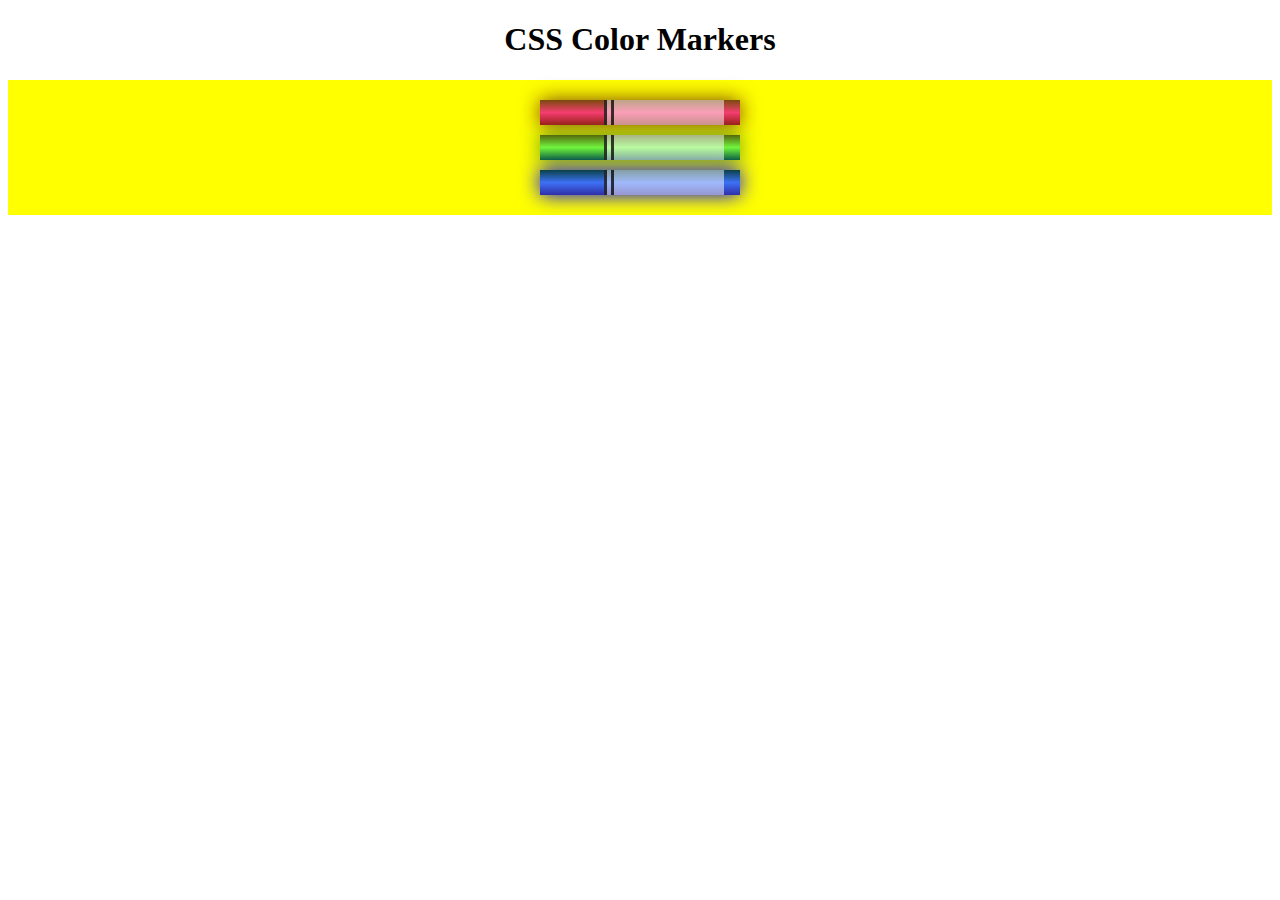
<file: webdesign/ColoredMarkers/index.html>
<!DOCTYPE html>
<html lang="en">
  <head>
    <meta charset="utf-8">
    <meta name="viewport" content="width=device-width, initial-scale=1.0">
    <title>Colored Markers</title>
    <link rel="stylesheet" href="styles.css">
  </head>
  <body>
    <h1>CSS Color Markers</h1>
    <div class="container">
      
      <div class="marker red">
        <div class="cap"></div>
        <div class="sleeve"></div>
      </div>
      <div class="marker green">
        <div class="cap"></div>
        <div class="sleeve"></div>
      </div>
      <div class="marker blue">
        <div class="cap"></div>
        <div class="sleeve"></div>
      </div>
    
    </div>
  </body>
</html>
</file>
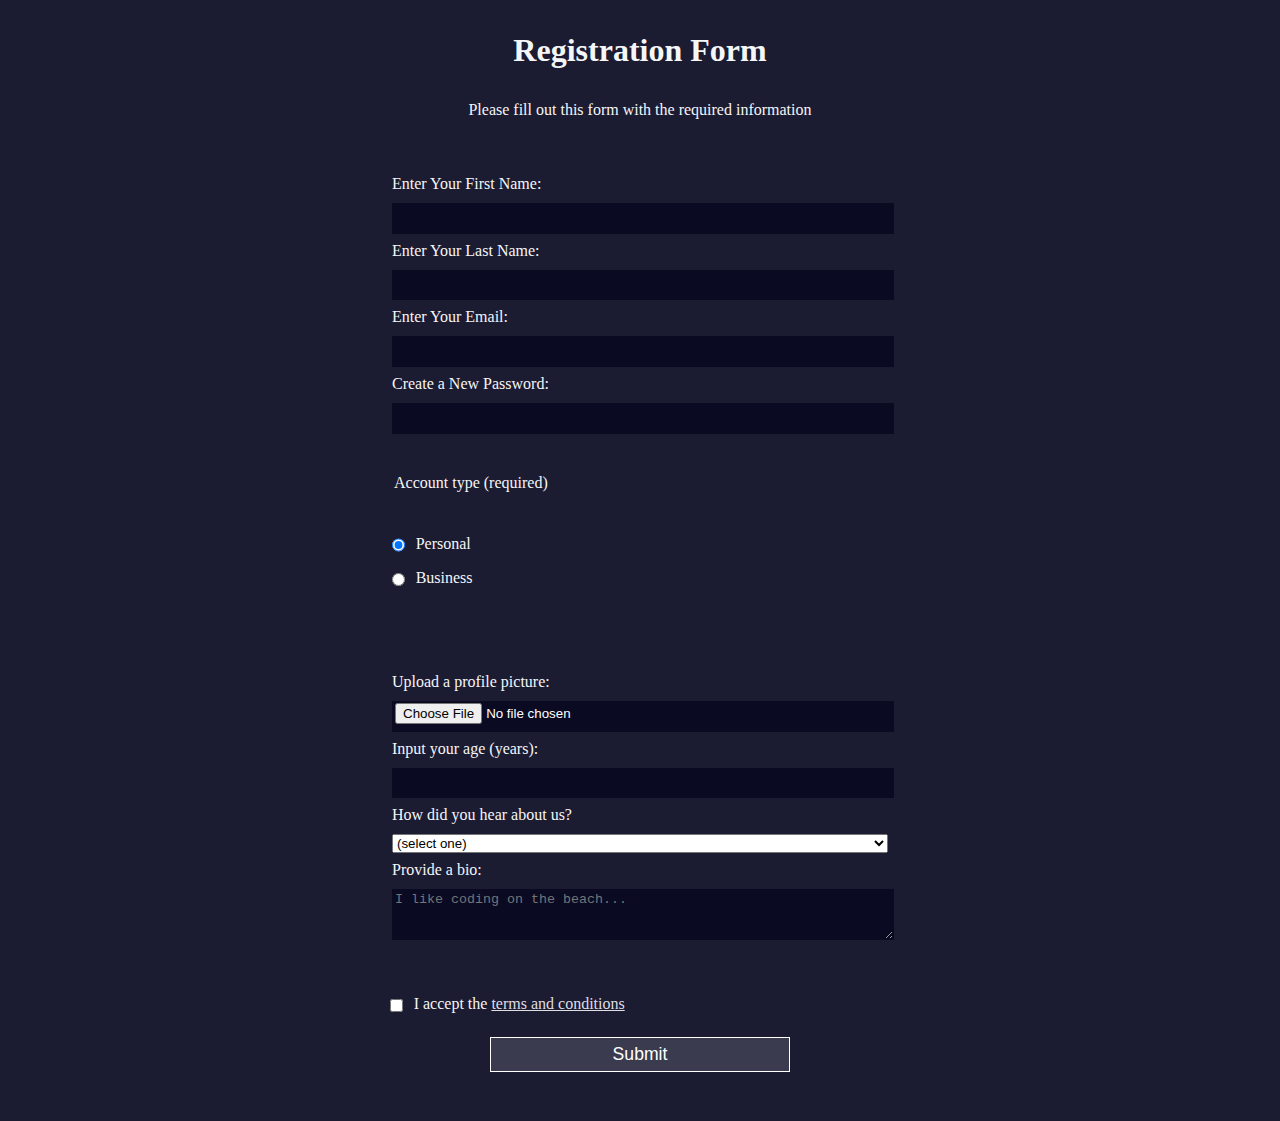
<file: webdesign/RegistrationForm/index.html>
<!DOCTYPE html>
<html lang="en">
    <head>
        <title>Registration Form</title>
        <meta charset="utf-8">
        <link rel="stylesheet" href="styles.css">
        <meta name="viewport" content="width=device-width, initial-scale=1.0"/>
    </head>
    <!-- Body goes here-->
    <body>
        <h1>Registration Form</h1>
        <p>Please fill out this form with the required information</p>
        <form action="https://register-demo.freecodecamp.org" method="POST">
            <fieldset>
                <label for="first-name">Enter Your First Name: <input name="first-name" id="first-name" type="text" required /></label>
                <label for="last-name">Enter Your Last Name: <input name="last-name" id="last-name" type="text" required /></label>
                <label for="email">Enter Your Email: <input name="email" id="email" type="email" required /></label>
                <label for="new-password">Create a New Password: <input name="password" id="new-password" type="password" pattern="[a-z0-5]{8,}" required /></label>
              </fieldset>
              <fieldset>
                <legend>Account type (required)</legend>
                <label for="personal-account"><input class="inline" id="personal-account" type="radio" name="account-type" checked /> Personal</label>
                <label for="business-account"><input class="inline" id="business-account" type="radio" name="account-type" /> Business</label>
              </fieldset>
              <fieldset>
                <label for="profile-picture">Upload a profile picture: <input name="file" id="profile-picture" type="file"/></label>
                <label for="age">Input your age (years): <input name="age" id="age" type="number" min="13" max="120" /></label>
                <label for="referrer">How did you hear about us?
                  <select name="hear-about-us" id="referrer">
                    <option value="">(select one)</option>
                    <option value="1">freeCodeCamp News</option>
                    <option value="2">freeCodeCamp YouTube Channel</option>
                    <option value="3">freeCodeCamp Forum</option>
                    <option value="4">Other</option>
                  </select>
                </label>
                <label for="bio">Provide a bio:
                  <textarea name="bio" id ="bio" rows="3" cols="30" placeholder="I like coding on the beach..."></textarea>
                </label>
              </fieldset>
              <label for="terms-and-conditions">
                <input class="inline" name="terms" id="terms-and-conditions" type="checkbox" required /> I accept the <a href="https://www.freecodecamp.org/news/terms-of-service/">terms and conditions</a>
              </label>
            <input type="submit" value="Submit"/>
        </form>
        <!--GET: Send request as URL parameters-->
        <!--POST: Send request as data in the request body-->
        <div>
            <main>
                
            </main>
        </div>
    </body>
</html>
</file>
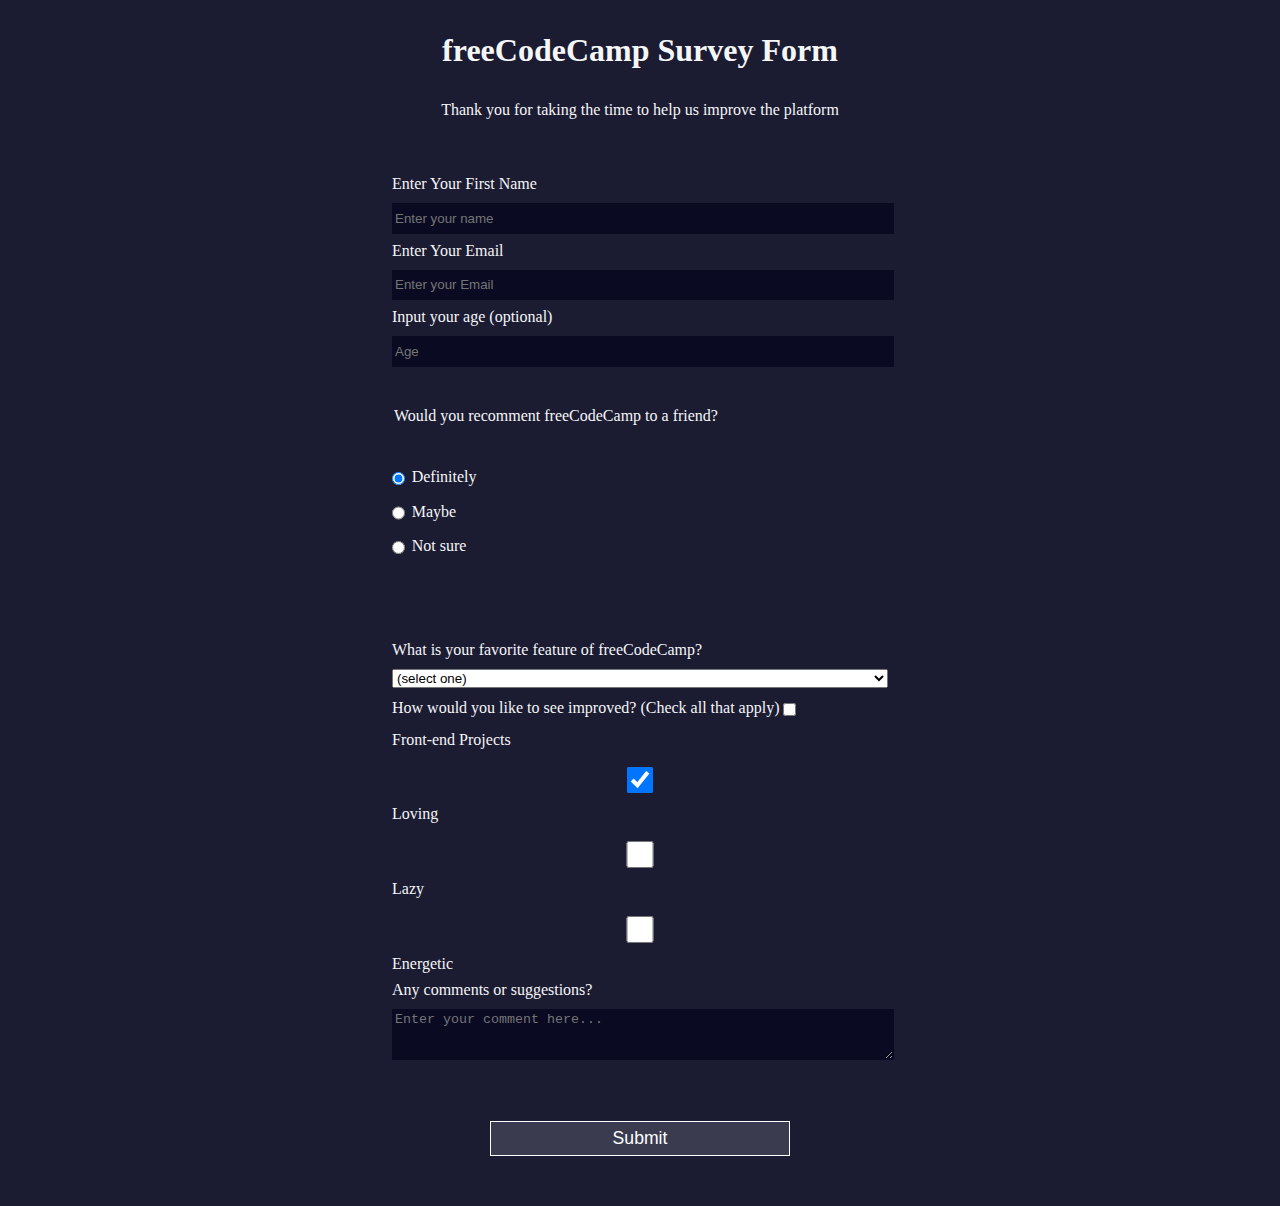
<file: webdesign/Survey_Form_Cert/index.html>
<!DOCTYPE html>
<html lang="en">
    <head>
        <title>survey-form.freecodecamp.rocks/</title>
        <meta charset="utf-8">
        <link rel="stylesheet" href="styles.css">
        <meta name="viewport" content="width=device-width, initial-scale=1.0"/>
    </head>
    <!-- Body goes here-->
    <body>
        <h1 id="title">freeCodeCamp Survey Form</h1>
        <p id="description">Thank you for taking the time to help us improve the platform</p>
        <form id="survey-form" action="https://register-demo.freecodecamp.org" method="POST">
            <fieldset>
                <label id="name-label" for="name-label">Enter Your First Name<input placeholder="Enter your name" name="first-name" id="name" type="text" required /></label>
                <label id="email-label" for="email-label">Enter Your Email <input placeholder="Enter your Email" name="email" id="email" type="email" required /></label>
                <label id="number-label" for="number-label">Input your age (optional) <input placeholder="Age" name="age" id="number" type="number" min="13" max="120" optional /></label>
              </fieldset>
              <fieldset>
                <legend>Would you recomment freeCodeCamp to a friend?</legend>
                <label for="personal-account"><input value="10" class="inline" id="personal-account" type="radio" name="account-type" checked />Definitely</label>
                <label for="business-account"><input value="11" class="inline" id="business-account" type="radio" name="account-type" />Maybe</label>
                <label for="business-account"><input value="12" class="inline" id="business-account" type="radio" name="account-type" />Not sure</label>
              </fieldset>
              <fieldset>

                <label for="referrer">What is your favorite feature of freeCodeCamp?
                  <select name="hear-about-us" id="dropdown">
                    <option value="">(select one)</option>
                    <option value="1">Challenges</option>
                    <option value="2">Project</option>
                    <option value="3">Community</option>
                    <option value="4">Open source</option>
                  </select>
                </label>
                <label for="terms-and-conditions">How would you like to see improved? (Check all that apply)
                  <input value="5" class="inline" name="terms" id="Front-end Projects" type="checkbox" required /> <label for="Front-end Projects">Front-end Projects</label>
                  <input value="6" type="checkbox" checked id="Front-end Projects" value="loving" name="personality"> <label for="loving">Loving</label>
                  <input value="7" type="checkbox" id="lazy" value="lazy" name="personality"> <label for="lazy">Lazy</label>
                  <input value="8" type="checkbox" id="energetic" value="energetic" name="personality"> <label for="energetic">Energetic</label>
                </label>
                <label for="bio">Any comments or suggestions?
                  <textarea name="bio" id ="bio" rows="3" cols="30" placeholder="Enter your comment here..."></textarea>
                </label>
              </fieldset>

            <input id="submit" type="submit" value="Submit"/>
        </form>
        <!--GET: Send request as URL parameters-->
        <!--POST: Send request as data in the request body-->
    </body>
</html>
</file>
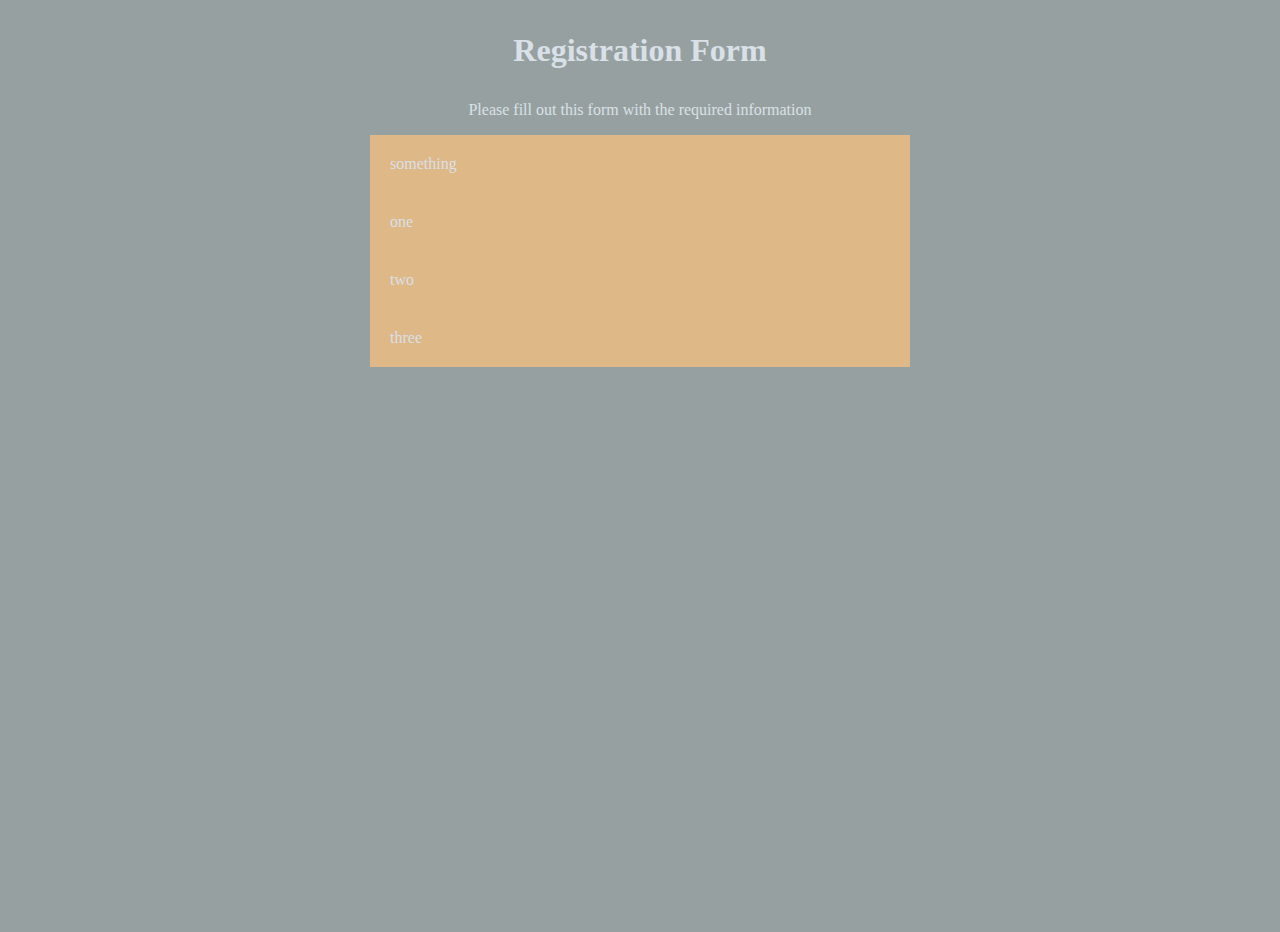
<file: Photography_page/index_form.html>
<!DOCTYPE html>
<html lang="en">
    <head>
        <title>Registration Form</title>
        <meta charset="utf-8">
        <link rel="stylesheet" href="styles.css">
        <meta name="viewport" content="width=device-width, initial-scale=1.0"/>
    </head>
    <!-- Body goes here-->
    <body>
        <h1>Registration Form</h1>
        <p>Please fill out this form with the required information</p>
        
        <!--GET: Send request as URL parameters-->
        <!--POST: Send request as data in the request body-->
        <div class="row">
            <main>
              <div class="menu">something</div>
              <div class="menu">one</div>
              <div class="menu">two</div>
              <div class="menu">three</div>
                
            </main>
        </div>
    </body>
</html>
</file>
<file: webdesign/ColoredMarkers/styles.css>
h1 {
    text-align: center;
  }
  
  .container {
    background-color: rgb(255, 255, 0);
    padding: 10px 0;
  }
  
  .marker {
    width: 200px;
    height: 25px;
    margin: 10px auto;
  }
  
  .cap {
    width: 60px;
    height: 25px;
  }
  
  .sleeve {
    width: 110px;
    height: 25px;
    background-color: rgba(255, 255, 255, 0.5);
    border-left: 10px double rgba(0, 0, 0, 0.75);
  }
  
  .cap, .sleeve {
    display: inline-block;
  }
  
  .red {
    background: linear-gradient(rgb(122, 74, 14), rgb(245, 62, 113), rgb(162, 27, 27));
    box-shadow: 0 0 20px 0 rgba(83, 14, 14, 0.8);
  }
  
  .green {
    background: linear-gradient(#55680D, #71F53E, #116C31);
    box-shadow: 0 0 20px 0 #3B7E20CC;
  }
  
  .blue {
    background: linear-gradient(hsl(186, 76%, 16%), hsl(223, 90%, 60%), hsl(240, 56%, 42%));
    box-shadow: 0 0 20px 0 blue;
  }
</file>
<file: webdesign/RegistrationForm/styles.css>
body {
    width: 100%;
    height: 100vh;
    margin: 0;
    background-color: #1b1b32;
    color: #f5f6f7;
    font-family: Tahoma;
    font-size: 16px
  
  }

  label {
    display: block;
    margin: 0.5rem 0;
  }

  h1, p {
    margin: 1em auto;
    text-align: center;
  }

  form {
    margin: 0 auto;
    width: 60vw;
    max-width: 500px;
    min-width: 300px;
    padding-bottom: 2em;
  }

  fieldset {
    border: 0;
    padding: 2rem 0
  }

  input, textarea, select {
    width: 100%;
    margin-top: 10px;
    margin-bottom: 0;
    margin-left: 0;
    margin-right: 0;
    }

    .inline {
        width: unset;
        margin: 0 0.5em 0 0;
        vertical-align: middle;
      
      }

input, textarea {
    background-color: #0a0a23;
    border: 1px solid #0a0a23;
    color: #ffffff;
    min-height: 2em;
    }

input[type="submit"] {
        display: block;
        width: 60%;
        margin: 1em auto;
        min-width: 300px;
        height: 2em;
        font-size: 1.1rem;
        background-color:#3b3b4f;
        border-color: white;
      
      }

input[type="file"] {
    padding: 1px 2px;
    }

a {
        color:#dfdfe2;
      }
</file>
<file: webdesign/Survey_Form_Cert/styles.css>
body {
    width: 100%;
    height: 100vh;
    margin: 0;
    background-color: #1b1b32;
    color: #f5f6f7;
    font-family: Tahoma;
    font-size: 16px
  
  }

  label {
    display: block;
    margin: 0.5rem 0;
  }

  h1, p {
    margin: 1em auto;
    text-align: center;
  }

  form {
    margin: 0 auto;
    width: 60vw;
    max-width: 500px;
    min-width: 300px;
    padding-bottom: 2em;
  }

  fieldset {
    border: 0;
    padding: 2rem 0
  }

  input, textarea, select {
    width: 100%;
    margin-top: 10px;
    margin-bottom: 0;
    margin-left: 0;
    margin-right: 0;
    }

    .inline {
        width: unset;
        margin: 0 0.5em 0 0;
        vertical-align: middle;
        display: inline-block;
      
      }

input, textarea {
    background-color: #0a0a23;
    border: 1px solid #0a0a23;
    color: #ffffff;
    min-height: 2em;
    }

input[type="submit"] {
        display: block;
        width: 60%;
        margin: 1em auto;
        min-width: 300px;
        height: 2em;
        font-size: 1.1rem;
        background-color:#3b3b4f;
        border-color: white;
      
      }

input[type="file"] {
    padding: 1px 2px;
    }

a {
        color:#dfdfe2;
      }
</file>
<file: Photography_page/styles.css>
body {
    width: 100%;
    height: 100vh;
    margin: 0;
    background-color: #97A0A0;
    color: #d9e0e7;
    font-family: Tahoma;
    font-size: 16px
  
  }

  label {
    display: block;
    margin: 0.5rem 0;
  }

  h1, p {
    margin: 1em auto;
    text-align: center;
  }

  form {
    margin: 0 auto;
    width: 60vw;
    max-width: 500px;
    min-width: 300px;
    padding-bottom: 2em;
  }

  fieldset {
    border: 0;
    padding: 2rem 0
  }

  input, textarea, select {
    width: 100%;
    margin-top: 10px;
    margin-bottom: 0;
    margin-left: 0;
    margin-right: 0;
    }

    .inline {
        width: unset;
        margin: 0 0.5em 0 0;
        vertical-align: middle;
      
      }

input, textarea {
    background-color: #E2E0DC;
    border: 1px solid #cecbc5;
    color: #ffffff;
    min-height: 2em;
    }

input[type="submit"] {
        display: block;
        width: 60%;
        margin: 1em auto;
        min-width: 300px;
        height: 2em;
        font-size: 1.1rem;
        background-color:#3b3b4f;
        border-color: white;
      
      }

input[type="file"] {
    padding: 1px 2px;
    }

a {
        color:#dfdfe2;
      }

      .menu {
        width: 80%;
        background-color: burlywood;
        margin-right: auto;
        margin-left: auto;
        padding: 20px;
        max-width: 500px
      }
</file>
